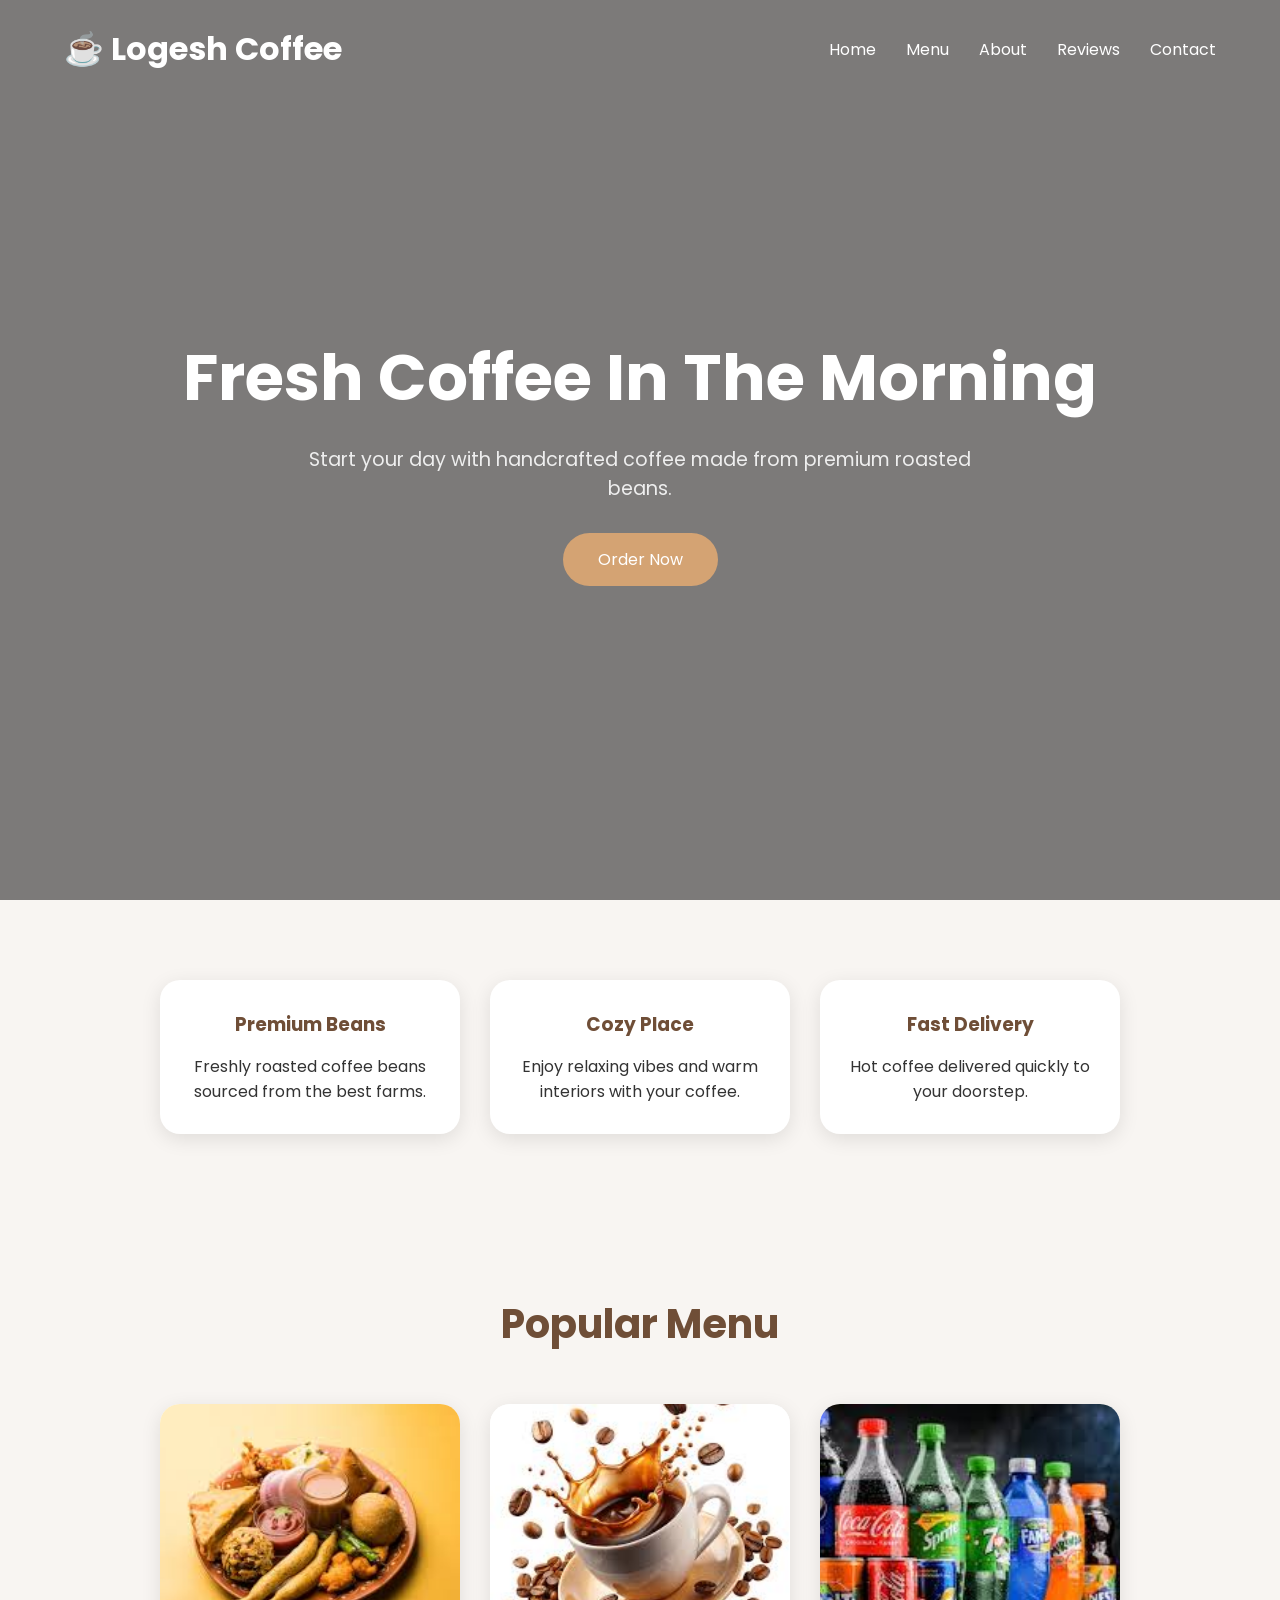
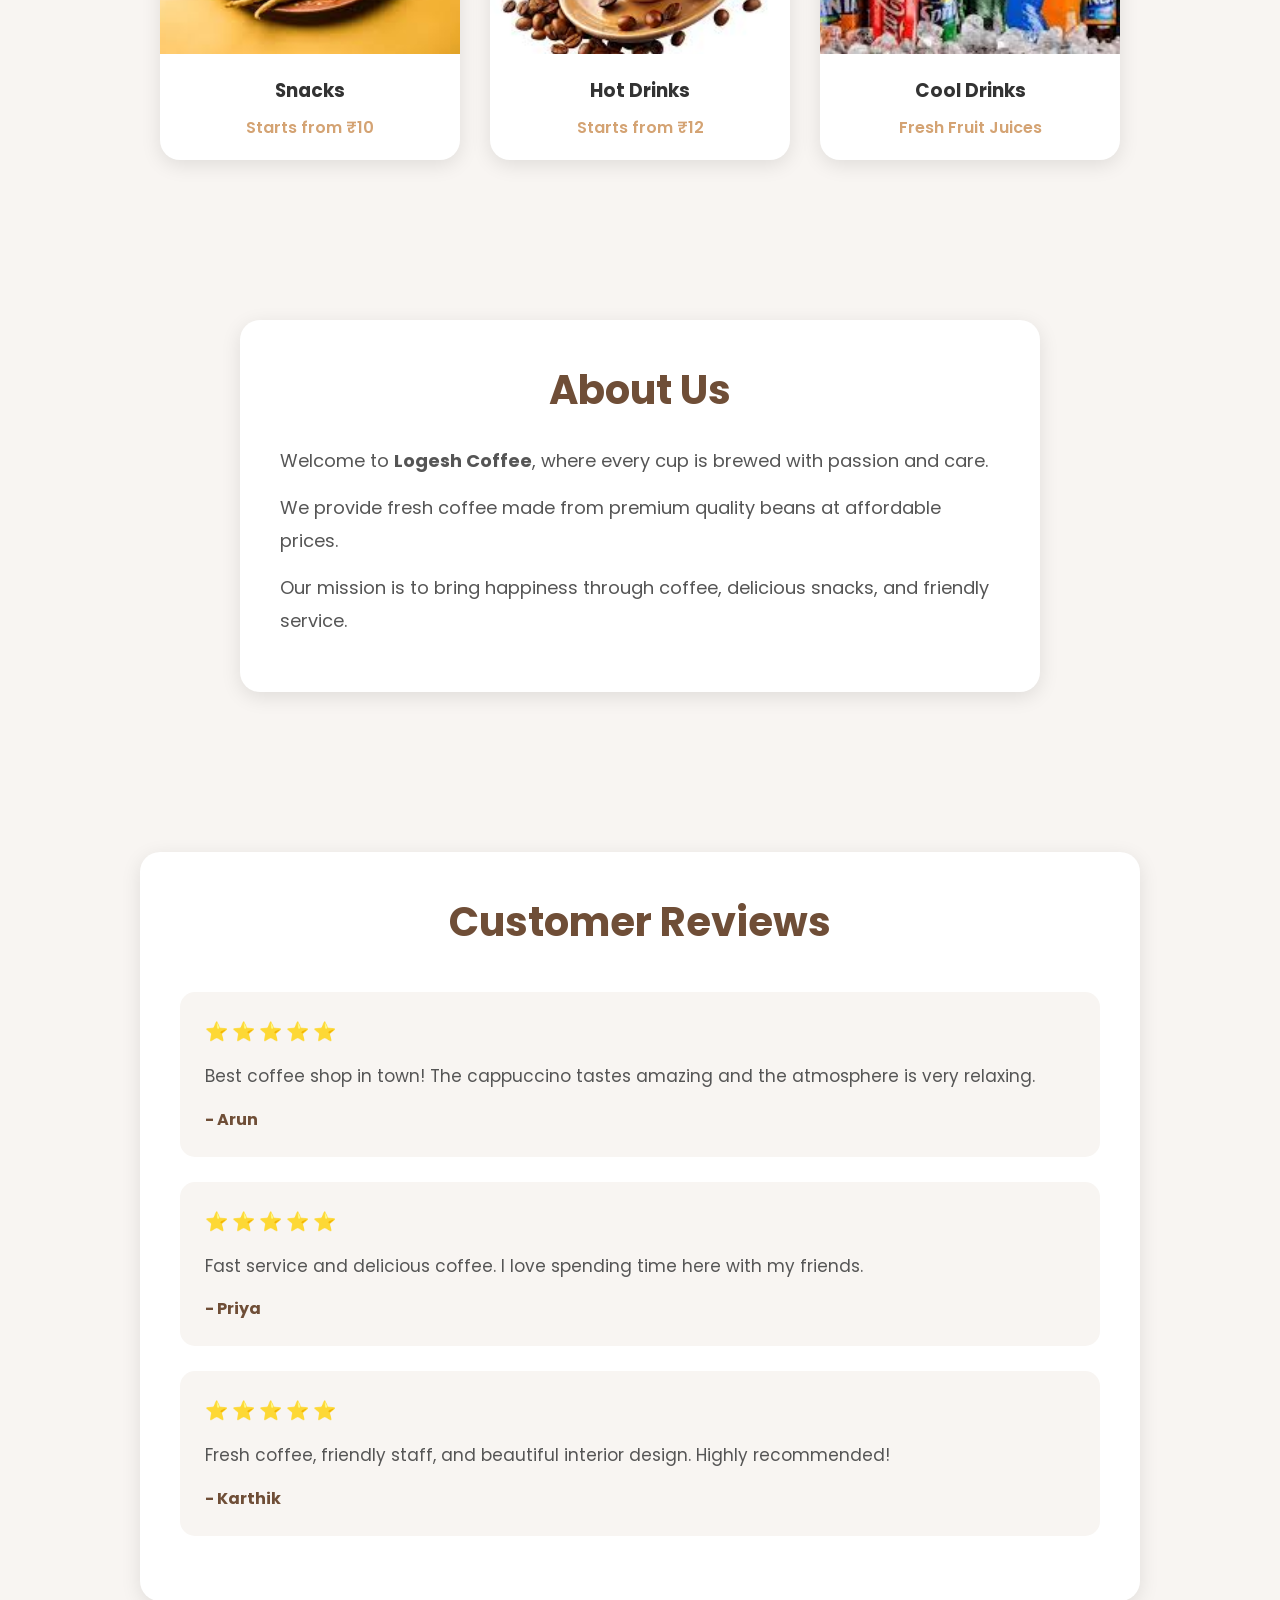
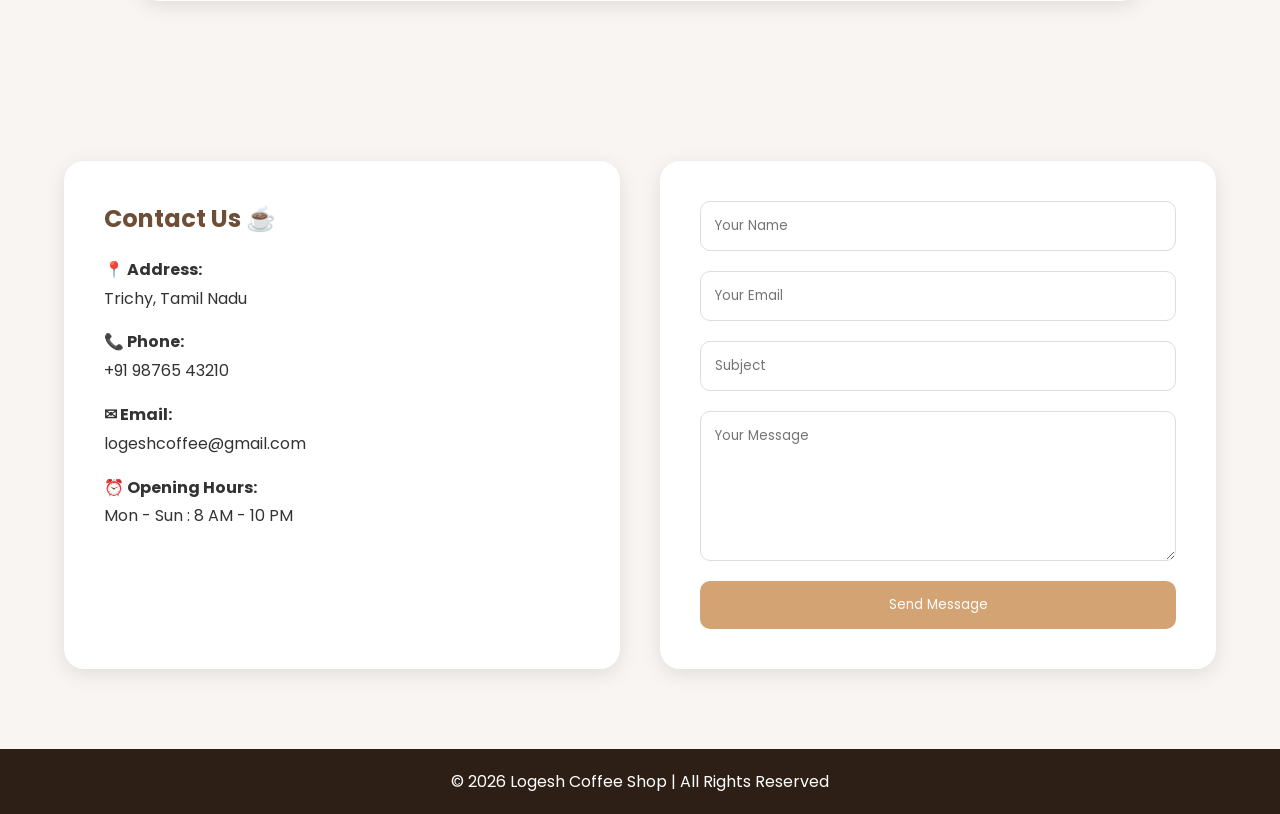
<file: index.html>
<!DOCTYPE html>
<html lang="en">

<head>
  <meta charset="UTF-8">
  <meta name="viewport" content="width=device-width, initial-scale=1.0">

  <title>Logesh Coffee</title>

  <link rel="stylesheet" href="web.css">

  <link rel="preconnect" href="https://fonts.googleapis.com">

  <link href="https://fonts.googleapis.com/css2?family=Poppins:wght@300;400;500;600;700&display=swap" rel="stylesheet">
</head>

<body>

  <!-- Header -->
  <header>

    <!-- Navbar -->
    <nav class="navbar container">

      <h1 class="logo">☕ Logesh Coffee</h1>

      <ul class="nav-links">
        <li><a href="#index.html">Home</a></li>
        <li><a href="#menu">Menu</a></li>
        <li><a href="#about">About</a></li>
        <li><a href="#reviews">Reviews</a></li>
        <li><a href="#contact">Contact</a></li>
      </ul>

    </nav>

    <!-- Hero Section -->
    <div class="hero">

      <div class="hero-text">

        <h2>Fresh Coffee In The Morning</h2>

        <p>
          Start your day with handcrafted coffee made from
          premium roasted beans.
        </p>

        <a href="#" class="btn">Order Now</a>

      </div>

    </div>

  </header>

  <!-- Features -->
  <section class="features">

    <div class="container">

      <div class="features-container">

        <div class="card">

          <h3>Premium Beans</h3>

          <p>
            Freshly roasted coffee beans sourced from the best farms.
          </p>

        </div>

        <div class="card">

          <h3>Cozy Place</h3>

          <p>
            Enjoy relaxing vibes and warm interiors with your coffee.
          </p>

        </div>

        <div class="card">

          <h3>Fast Delivery</h3>

          <p>
            Hot coffee delivered quickly to your doorstep.
          </p>

        </div>

      </div>

    </div>

  </section>

  <!-- Menu -->
  <section class="menu" id="menu">

    <div class="container">

      <h2>Popular Menu</h2>

      <div class="menu-container">

        <div class="menu-item">

          <img src="imagez.jpg" alt="Snacks">

          <h3>Snacks</h3>

          <p>Starts from ₹10</p>

        </div>

        <div class="menu-item">

          <img src="loki.jpg" alt="Hot Drinks">

          <h3>Hot Drinks</h3>

          <p>Starts from ₹12</p>

        </div>

        <div class="menu-item">

          <img src="mokii.jpg" alt="Cool Drinks">

          <h3>Cool Drinks</h3>

          <p>Fresh Fruit Juices</p>

        </div>

      </div>

    </div>

  </section>

  <!-- About -->
  <section class="about" id="about">

    <div class="about-container">

      <div class="about-box">

        <h2>About Us</h2>

        <p>
          Welcome to <strong>Logesh Coffee</strong>, where every cup is
          brewed with passion and care.
        </p>

        <p>
          We provide fresh coffee made from premium quality beans
          at affordable prices.
        </p>

        <p>
          Our mission is to bring happiness through coffee,
          delicious snacks, and friendly service.
        </p>

      </div>

    </div>

  </section>

  <!-- Reviews -->
  <section class="reviews" id="reviews">

    <div class="reviews-container">

      <div class="review-box">

        <h2>Customer Reviews</h2>

        <!-- Review 1 -->
        <div class="review-card">

          <h3>⭐ ⭐ ⭐ ⭐ ⭐</h3>

          <p>
            Best coffee shop in town! The cappuccino tastes amazing
            and the atmosphere is very relaxing.
          </p>

          <h4>- Arun</h4>

        </div>

        <!-- Review 2 -->
        <div class="review-card">

          <h3>⭐ ⭐ ⭐ ⭐ ⭐</h3>

          <p>
            Fast service and delicious coffee. I love spending
            time here with my friends.
          </p>

          <h4>- Priya</h4>

        </div>

        <!-- Review 3 -->
        <div class="review-card">

          <h3>⭐ ⭐ ⭐ ⭐ ⭐</h3>

          <p>
            Fresh coffee, friendly staff, and beautiful interior
            design. Highly recommended!
          </p>

          <h4>- Karthik</h4>

        </div>

      </div>

    </div>

  </section>

  <!-- Contact -->
  <section class="contact" id="contact">

    <div class="container">

      <div class="contact-container">

        <!-- Contact Info -->
        <div class="contact-info">

          <h2>Contact Us ☕</h2>

          <p>
            <strong>📍 Address:</strong><br>
            Trichy, Tamil Nadu
          </p>

          <p>
            <strong>📞 Phone:</strong><br>
            +91 98765 43210
          </p>

          <p>
            <strong>✉ Email:</strong><br>
            logeshcoffee@gmail.com
          </p>

          <p>
            <strong>⏰ Opening Hours:</strong><br>
            Mon - Sun : 8 AM - 10 PM
          </p>

        </div>

        <!-- Contact Form -->
        <div class="contact-form">

          <form>

            <input type="text" placeholder="Your Name" required>

            <input type="email" placeholder="Your Email" required>

            <input type="text" placeholder="Subject">

            <textarea rows="6" placeholder="Your Message"></textarea>

            <button type="submit">Send Message</button>

          </form>

        </div>

      </div>

    </div>

  </section>

  <!-- Footer -->
  <footer>

    <p>© 2026 Logesh Coffee Shop | All Rights Reserved</p>

  </footer>

</body>

</html>
</file>
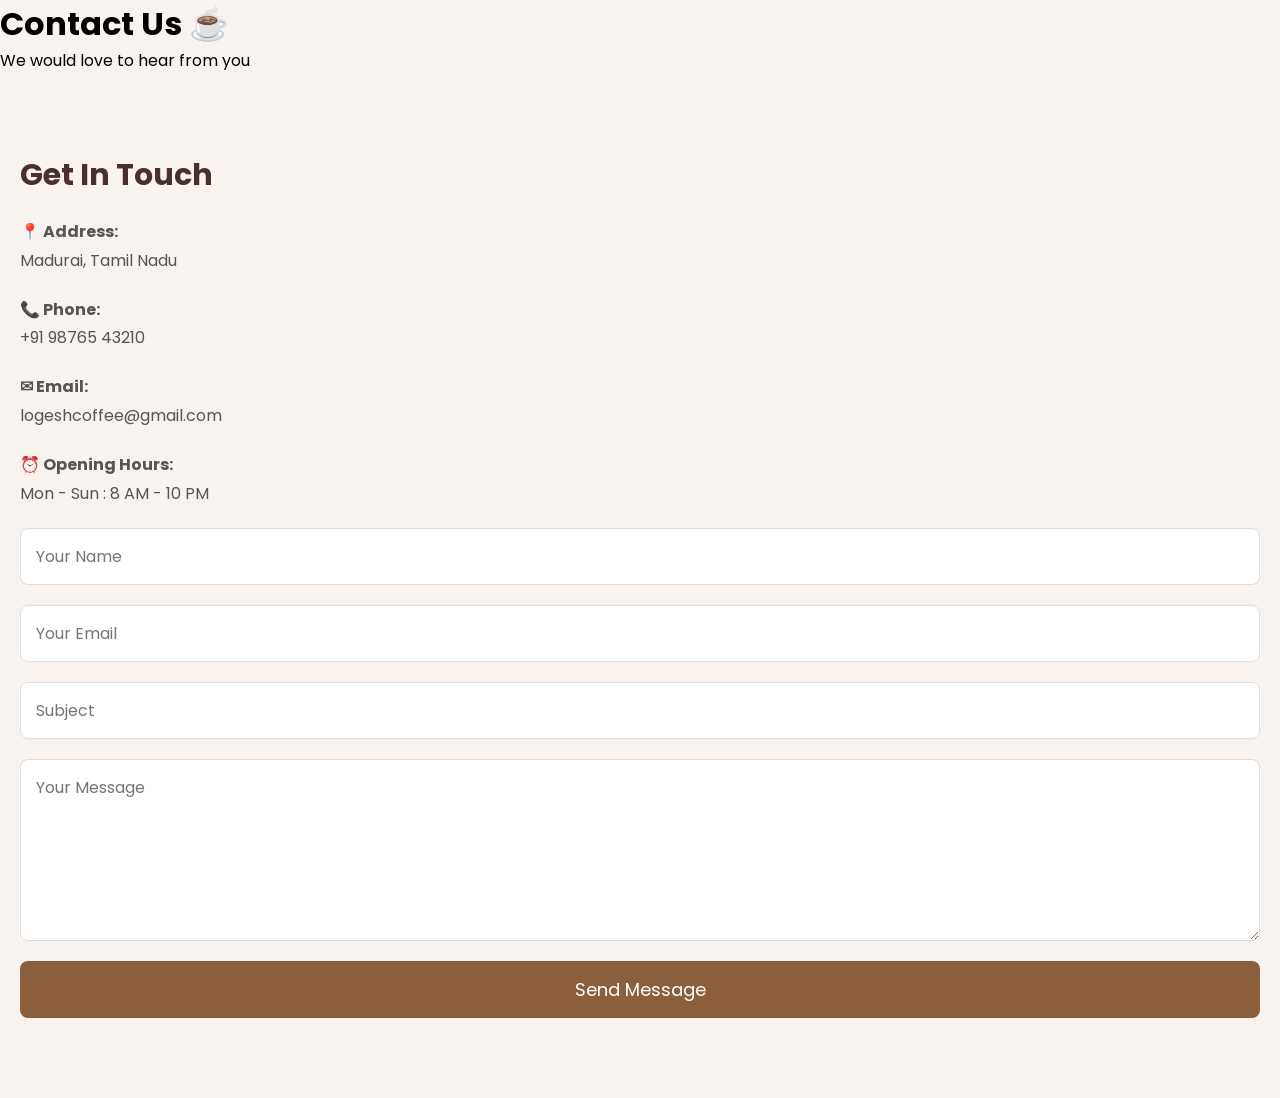
<file: contact.html>
<!DOCTYPE html>
<html lang="en">
<head>
  <meta charset="UTF-8" />
  <meta name="viewport" content="width=device-width, initial-scale=1.0"/>
  <title>Contact Us | Logesh Coffee</title>

  <link rel="stylesheet" href="contact.css">

  <link rel="preconnect" href="https://fonts.googleapis.com">
  <link href="https://fonts.googleapis.com/css2?family=Poppins:wght@300;400;500;600;700&display=swap" rel="stylesheet">
</head>
<body>

   <!-- Header -->
  <header class="contact-header">
    <h1>Contact Us ☕</h1>
    <p>We would love to hear from you</p>
  </header>

  <!-- Contact Section -->
  <section class="contact">

    <div class="contact-container">

      <!-- Contact Info -->
      <div class="contact-info">
        <h2>Get In Touch</h2>

        <p><strong>📍 Address:</strong><br>
        Madurai, Tamil Nadu</p>

        <p><strong>📞 Phone:</strong><br>
        +91 98765 43210</p>

        <p><strong>✉ Email:</strong><br>
        logeshcoffee@gmail.com</p>

        <p><strong>⏰ Opening Hours:</strong><br>
        Mon - Sun : 8 AM - 10 PM</p>
      </div>

      <!-- Contact Form -->
      <div class="contact-form">
        <form>

          <input type="text" placeholder="Your Name" required>

          <input type="email" placeholder="Your Email" required>

          <input type="text" placeholder="Subject">

          <textarea rows="6" placeholder="Your Message"></textarea>

          <button type="submit">Send Message</button>

        </form>
      </div>

    </div>

  </section>

</body>
</html>
</file>
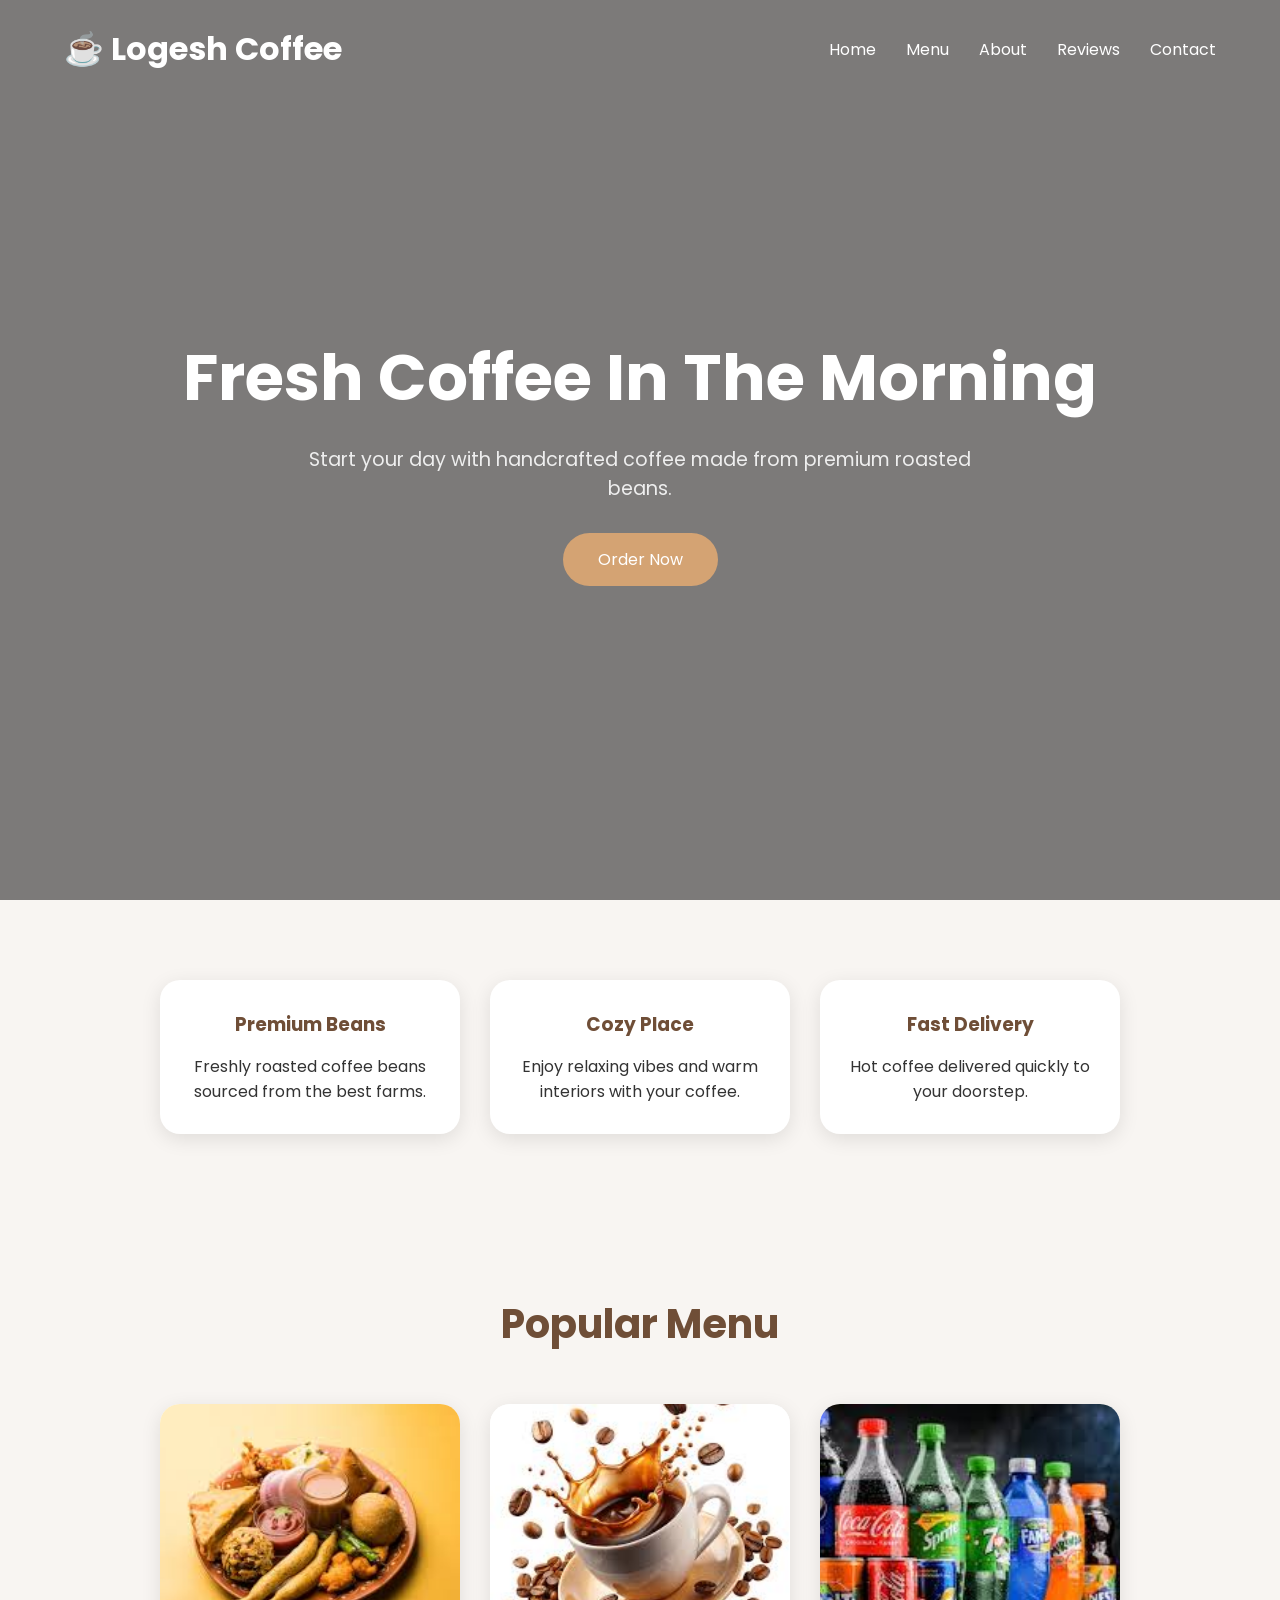
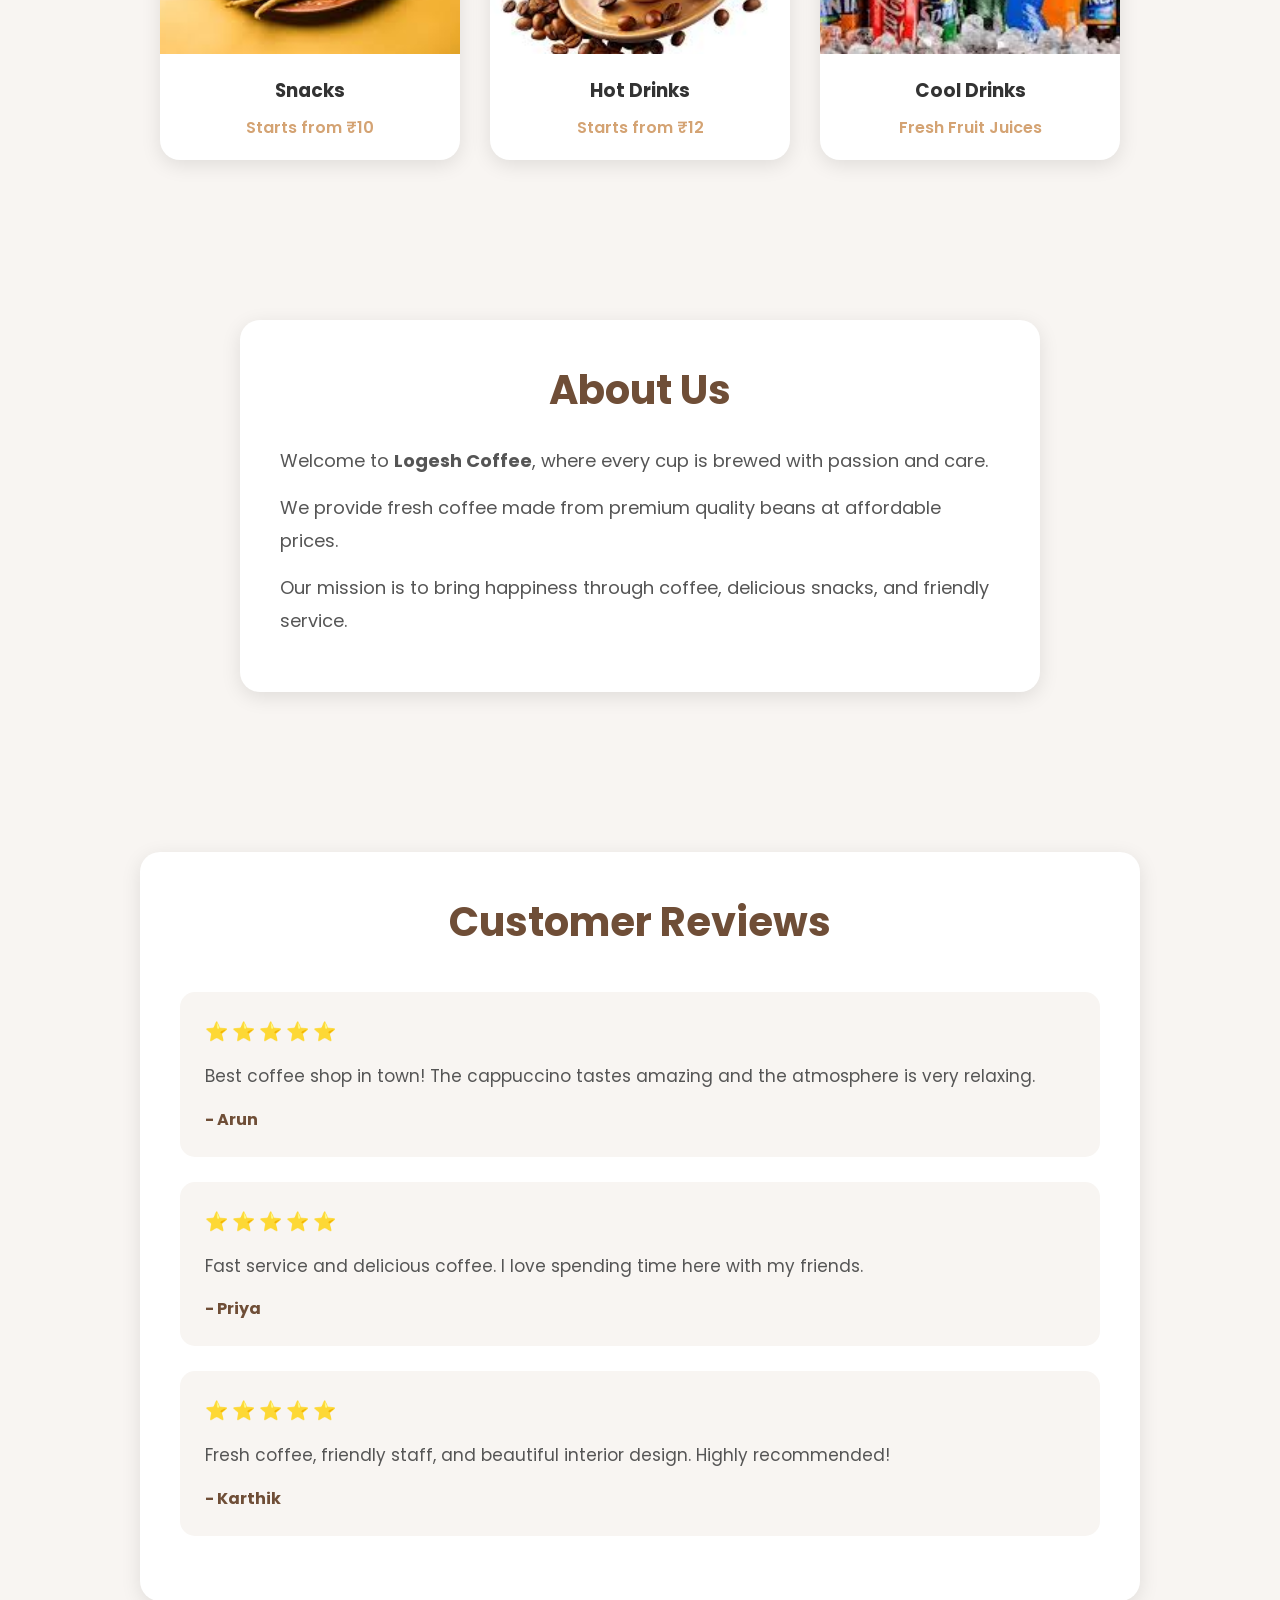
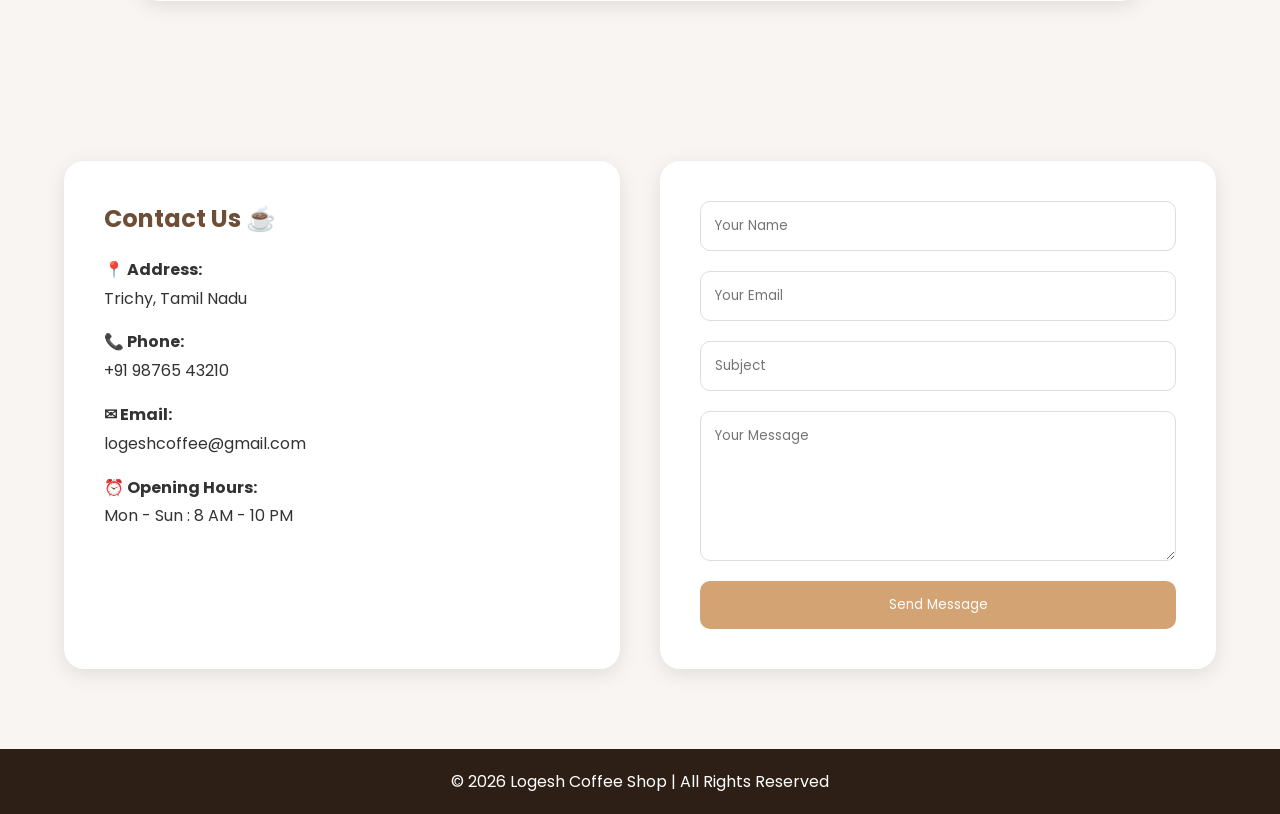
<file: web.html>
<!DOCTYPE html>
<html lang="en">

<head>
  <meta charset="UTF-8">
  <meta name="viewport" content="width=device-width, initial-scale=1.0">

  <title>Logesh Coffee</title>

  <link rel="stylesheet" href="web.css">

  <link rel="preconnect" href="https://fonts.googleapis.com">

  <link href="https://fonts.googleapis.com/css2?family=Poppins:wght@300;400;500;600;700&display=swap" rel="stylesheet">
</head>

<body>

  <!-- Header -->
  <header>

    <!-- Navbar -->
    <nav class="navbar container">

      <h1 class="logo">☕ Logesh Coffee</h1>

      <ul class="nav-links">
        <li><a href="#">Home</a></li>
        <li><a href="#menu">Menu</a></li>
        <li><a href="#about">About</a></li>
        <li><a href="#reviews">Reviews</a></li>
        <li><a href="#contact">Contact</a></li>
      </ul>

    </nav>

    <!-- Hero Section -->
    <div class="hero">

      <div class="hero-text">

        <h2>Fresh Coffee In The Morning</h2>

        <p>
          Start your day with handcrafted coffee made from
          premium roasted beans.
        </p>

        <a href="#" class="btn">Order Now</a>

      </div>

    </div>

  </header>

  <!-- Features -->
  <section class="features">

    <div class="container">

      <div class="features-container">

        <div class="card">

          <h3>Premium Beans</h3>

          <p>
            Freshly roasted coffee beans sourced from the best farms.
          </p>

        </div>

        <div class="card">

          <h3>Cozy Place</h3>

          <p>
            Enjoy relaxing vibes and warm interiors with your coffee.
          </p>

        </div>

        <div class="card">

          <h3>Fast Delivery</h3>

          <p>
            Hot coffee delivered quickly to your doorstep.
          </p>

        </div>

      </div>

    </div>

  </section>

  <!-- Menu -->
  <section class="menu" id="menu">

    <div class="container">

      <h2>Popular Menu</h2>

      <div class="menu-container">

        <div class="menu-item">

          <img src="imagez.jpg" alt="Snacks">

          <h3>Snacks</h3>

          <p>Starts from ₹10</p>

        </div>

        <div class="menu-item">

          <img src="loki.jpg" alt="Hot Drinks">

          <h3>Hot Drinks</h3>

          <p>Starts from ₹12</p>

        </div>

        <div class="menu-item">

          <img src="mokii.jpg" alt="Cool Drinks">

          <h3>Cool Drinks</h3>

          <p>Fresh Fruit Juices</p>

        </div>

      </div>

    </div>

  </section>

  <!-- About -->
  <section class="about" id="about">

    <div class="about-container">

      <div class="about-box">

        <h2>About Us</h2>

        <p>
          Welcome to <strong>Logesh Coffee</strong>, where every cup is
          brewed with passion and care.
        </p>

        <p>
          We provide fresh coffee made from premium quality beans
          at affordable prices.
        </p>

        <p>
          Our mission is to bring happiness through coffee,
          delicious snacks, and friendly service.
        </p>

      </div>

    </div>

  </section>

  <!-- Reviews -->
  <section class="reviews" id="reviews">

    <div class="reviews-container">

      <div class="review-box">

        <h2>Customer Reviews</h2>

        <!-- Review 1 -->
        <div class="review-card">

          <h3>⭐ ⭐ ⭐ ⭐ ⭐</h3>

          <p>
            Best coffee shop in town! The cappuccino tastes amazing
            and the atmosphere is very relaxing.
          </p>

          <h4>- Arun</h4>

        </div>

        <!-- Review 2 -->
        <div class="review-card">

          <h3>⭐ ⭐ ⭐ ⭐ ⭐</h3>

          <p>
            Fast service and delicious coffee. I love spending
            time here with my friends.
          </p>

          <h4>- Priya</h4>

        </div>

        <!-- Review 3 -->
        <div class="review-card">

          <h3>⭐ ⭐ ⭐ ⭐ ⭐</h3>

          <p>
            Fresh coffee, friendly staff, and beautiful interior
            design. Highly recommended!
          </p>

          <h4>- Karthik</h4>

        </div>

      </div>

    </div>

  </section>

  <!-- Contact -->
  <section class="contact" id="contact">

    <div class="container">

      <div class="contact-container">

        <!-- Contact Info -->
        <div class="contact-info">

          <h2>Contact Us ☕</h2>

          <p>
            <strong>📍 Address:</strong><br>
            Trichy, Tamil Nadu
          </p>

          <p>
            <strong>📞 Phone:</strong><br>
            +91 98765 43210
          </p>

          <p>
            <strong>✉ Email:</strong><br>
            logeshcoffee@gmail.com
          </p>

          <p>
            <strong>⏰ Opening Hours:</strong><br>
            Mon - Sun : 8 AM - 10 PM
          </p>

        </div>

        <!-- Contact Form -->
        <div class="contact-form">

          <form>

            <input type="text" placeholder="Your Name" required>

            <input type="email" placeholder="Your Email" required>

            <input type="text" placeholder="Subject">

            <textarea rows="6" placeholder="Your Message"></textarea>

            <button type="submit">Send Message</button>

          </form>

        </div>

      </div>

    </div>

  </section>

  <!-- Footer -->
  <footer>

    <p>© 2026 Logesh Coffee Shop | All Rights Reserved</p>

  </footer>

</body>

</html>
</file>
<file: web.css>
*{
  margin: 0;
  padding: 0;
  box-sizing: border-box;
  font-family: 'Poppins', sans-serif;
}

body{
  background: #f8f5f2;
  color: #333;
}

/* Container */
.container{
  width: 90%;
  max-width: 1200px;
  margin: auto;
}

/* Header */
header{
  width: 100%;
  min-height: 100vh;
  background:
    linear-gradient(rgba(0,0,0,0.5), rgba(0,0,0,0.5)),
    url('https://images.unsplash.com/photo-1495474472287-4d71bcdd2085?q=80&w=1600&auto=format&fit=crop');

  background-size: cover;
  background-position: center;
}

/* Navbar */
.navbar{
  display: flex;
  justify-content: space-between;
  align-items: center;
  padding: 25px 0;
}

.logo{
  color: white;
  font-size: 2rem;
  font-weight: 700;
}

.nav-links{
  list-style: none;
  display: flex;
  gap: 30px;
}

.nav-links a{
  color: white;
  text-decoration: none;
  transition: 0.3s;
}

.nav-links a:hover{
  color: #d4a373;
}

/* Hero Section */
.hero{
  display: flex;
  justify-content: center;
  align-items: center;
  height: 80vh;
  text-align: center;
}

.hero-text h2{
  font-size: 4rem;
  color: white;
  margin-bottom: 20px;
}

.hero-text p{
  color: #eee;
  font-size: 1.2rem;
  max-width: 700px;
  margin: auto;
  margin-bottom: 30px;
}

.btn{
  display: inline-block;
  padding: 14px 35px;
  background: #d4a373;
  color: white;
  text-decoration: none;
  border-radius: 40px;
  transition: 0.3s;
}

.btn:hover{
  background: #b07d4f;
  transform: scale(1.05);
}

/* Features */
.features{
  padding: 80px 0;
}

.features-container{
  display: flex;
  justify-content: center;
  gap: 30px;
  flex-wrap: wrap;
}

.card{
  background: white;
  width: 300px;
  padding: 30px;
  border-radius: 20px;
  text-align: center;
  box-shadow: 0 5px 20px rgba(0,0,0,0.1);
  transition: 0.3s;
}

.card:hover{
  transform: translateY(-10px);
}

.card h3{
  margin-bottom: 15px;
  color: #6f4e37;
}

/* About Section */
.about{
  padding: 80px 20px;
  background: #f8f5f2;
}

.about-container{
  width: 90%;
  max-width: 1200px;
  margin: auto;
  display: flex;
  justify-content: center;
}

.about-box{
  width: 100%;
  max-width: 800px;
  background: white;
  padding: 40px;
  border-radius: 20px;
  box-shadow: 0 5px 20px rgba(0,0,0,0.1);
}

.about-box h2{
  text-align: center;
  font-size: 2.5rem;
  color: #6f4e37;
  margin-bottom: 25px;
}

.about-box p{
  font-size: 18px;
  line-height: 1.8;
  color: #555;
  margin-bottom: 15px;
}

/* Menu Section */
.menu{
  padding: 80px 0;
  text-align: center;
}

.menu h2{
  font-size: 2.5rem;
  margin-bottom: 50px;
  color: #6f4e37;
}

.menu-container{
  display: flex;
  gap: 30px;
  justify-content: center;
  flex-wrap: wrap;
}

.menu-item{
  background: white;
  width: 300px;
  border-radius: 20px;
  overflow: hidden;
  box-shadow: 0 5px 20px rgba(0,0,0,0.1);
  transition: 0.3s;
}

.menu-item:hover{
  transform: scale(1.03);
}

.menu-item img{
  width: 100%;
  height: 250px;
  object-fit: cover;
}

.menu-item h3{
  margin: 15px 0 10px;
}

.menu-item p{
  color: #d4a373;
  font-weight: 600;
  margin-bottom: 20px;
}

/* Reviews Section */
.reviews{
  padding: 80px 20px;
  background: #f8f5f2;
}

.reviews-container{
  width: 90%;
  max-width: 1200px;
  margin: auto;
  display: flex;
  justify-content: center;
}

.review-box{
  width: 100%;
  max-width: 1000px;
  background: white;
  padding: 40px;
  border-radius: 20px;
  box-shadow: 0 5px 20px rgba(0,0,0,0.1);
}

.review-box h2{
  text-align: center;
  font-size: 2.5rem;
  color: #6f4e37;
  margin-bottom: 40px;
}

.review-card{
  background: #f8f5f2;
  padding: 25px;
  border-radius: 15px;
  margin-bottom: 25px;
}

.review-card h3{
  color: #d4a373;
  margin-bottom: 15px;
}

.review-card p{
  font-size: 17px;
  line-height: 1.8;
  color: #555;
  margin-bottom: 15px;
}

.review-card h4{
  color: #6f4e37;
}

/* Contact Section */
.contact{
  padding: 80px 0;
}

.contact-container{
  display: flex;
  gap: 40px;
  flex-wrap: wrap;
  justify-content: center;
}

.contact-info,
.contact-form{
  background: white;
  padding: 40px;
  border-radius: 20px;
  box-shadow: 0 5px 20px rgba(0,0,0,0.1);
  flex: 1;
  min-width: 300px;
}

.contact-info h2,
.contact-form h2{
  margin-bottom: 20px;
  color: #6f4e37;
}

.contact-info p{
  margin-bottom: 15px;
  line-height: 1.8;
}

.contact-form form{
  display: flex;
  flex-direction: column;
}

.contact-form input,
.contact-form textarea{
  width: 100%;
  padding: 14px;
  margin-bottom: 20px;
  border: 1px solid #ddd;
  border-radius: 10px;
  outline: none;
}

.contact-form button{
  padding: 14px;
  border: none;
  background: #d4a373;
  color: white;
  border-radius: 10px;
  cursor: pointer;
  transition: 0.3s;
}

.contact-form button:hover{
  background: #b07d4f;
}

/* Footer */
footer{
  background: #2d1e16;
  color: white;
  text-align: center;
  padding: 20px;
}

/* Tablet */
@media (max-width: 768px){

  .navbar{
    flex-direction: column;
    gap: 15px;
  }

  .nav-links{
    flex-wrap: wrap;
    justify-content: center;
  }

  .hero-text h2{
    font-size: 2.5rem;
  }

  .about-box,
  .review-box,
  .contact-info,
  .contact-form{
    padding: 30px;
  }

  .about-box h2,
  .review-box h2{
    font-size: 2rem;
  }

  .about-box p,
  .review-card p{
    font-size: 16px;
  }

}

/* Mobile */
@media (max-width: 480px){

  .container{
    width: 95%;
  }

  .hero-text h2{
    font-size: 2rem;
  }

  .about,
  .reviews,
  .contact{
    padding: 60px 15px;
  }

  .about-box,
  .review-box,
  .contact-info,
  .contact-form{
    padding: 20px;
  }

  .about-box h2,
  .review-box h2{
    font-size: 1.7rem;
  }

}
</file>
<file: contact.css>
* {
  margin: 0;
  padding: 0;
  box-sizing: border-box;
  font-family: 'Poppins', sans-serif;
}

body {
  background: #f8f3ee;
}

.container {
  width: 90%;
  max-width: 1200px;
  margin: auto;
}

.contact {
  padding: 80px 20px;
}

.contact-title {
  text-align: center;
  margin-bottom: 50px;
}

.contact-title h1 {
  font-size: 42px;
  color: #4b2e2e;
  margin-bottom: 10px;
}

.contact-title p {
  color: #777;
  font-size: 18px;
}

.contact-box {
  display: flex;
  gap: 40px;
  flex-wrap: wrap;
  background: #fff;
  border-radius: 15px;
  padding: 40px;
  box-shadow: 0 5px 20px rgba(0,0,0,0.1);
}

.contact-info {
  flex: 1;
  min-width: 280px;
}

.contact-info h2 {
  color: #4b2e2e;
  margin-bottom: 20px;
  font-size: 30px;
}

.contact-info p {
  margin-bottom: 20px;
  color: #555;
  line-height: 1.8;
}

.contact-form {
  flex: 1;
  min-width: 280px;
}

.contact-form form {
  display: flex;
  flex-direction: column;
}

.contact-form input,
.contact-form textarea {
  padding: 15px;
  margin-bottom: 20px;
  border: 1px solid #ddd;
  border-radius: 8px;
  outline: none;
  font-size: 16px;
}

.contact-form input:focus,
.contact-form textarea:focus {
  border-color: #8b5e3c;
}

.contact-form button {
  background: #8b5e3c;
  color: white;
  border: none;
  padding: 15px;
  font-size: 18px;
  border-radius: 8px;
  cursor: pointer;
  transition: 0.3s;
}

.contact-form button:hover {
  background: #6f472b;
}

@media (max-width: 768px) {
  .contact-title h1 {
    font-size: 32px;
  }

  .contact-box {
    padding: 25px;
  }
}
</file>
